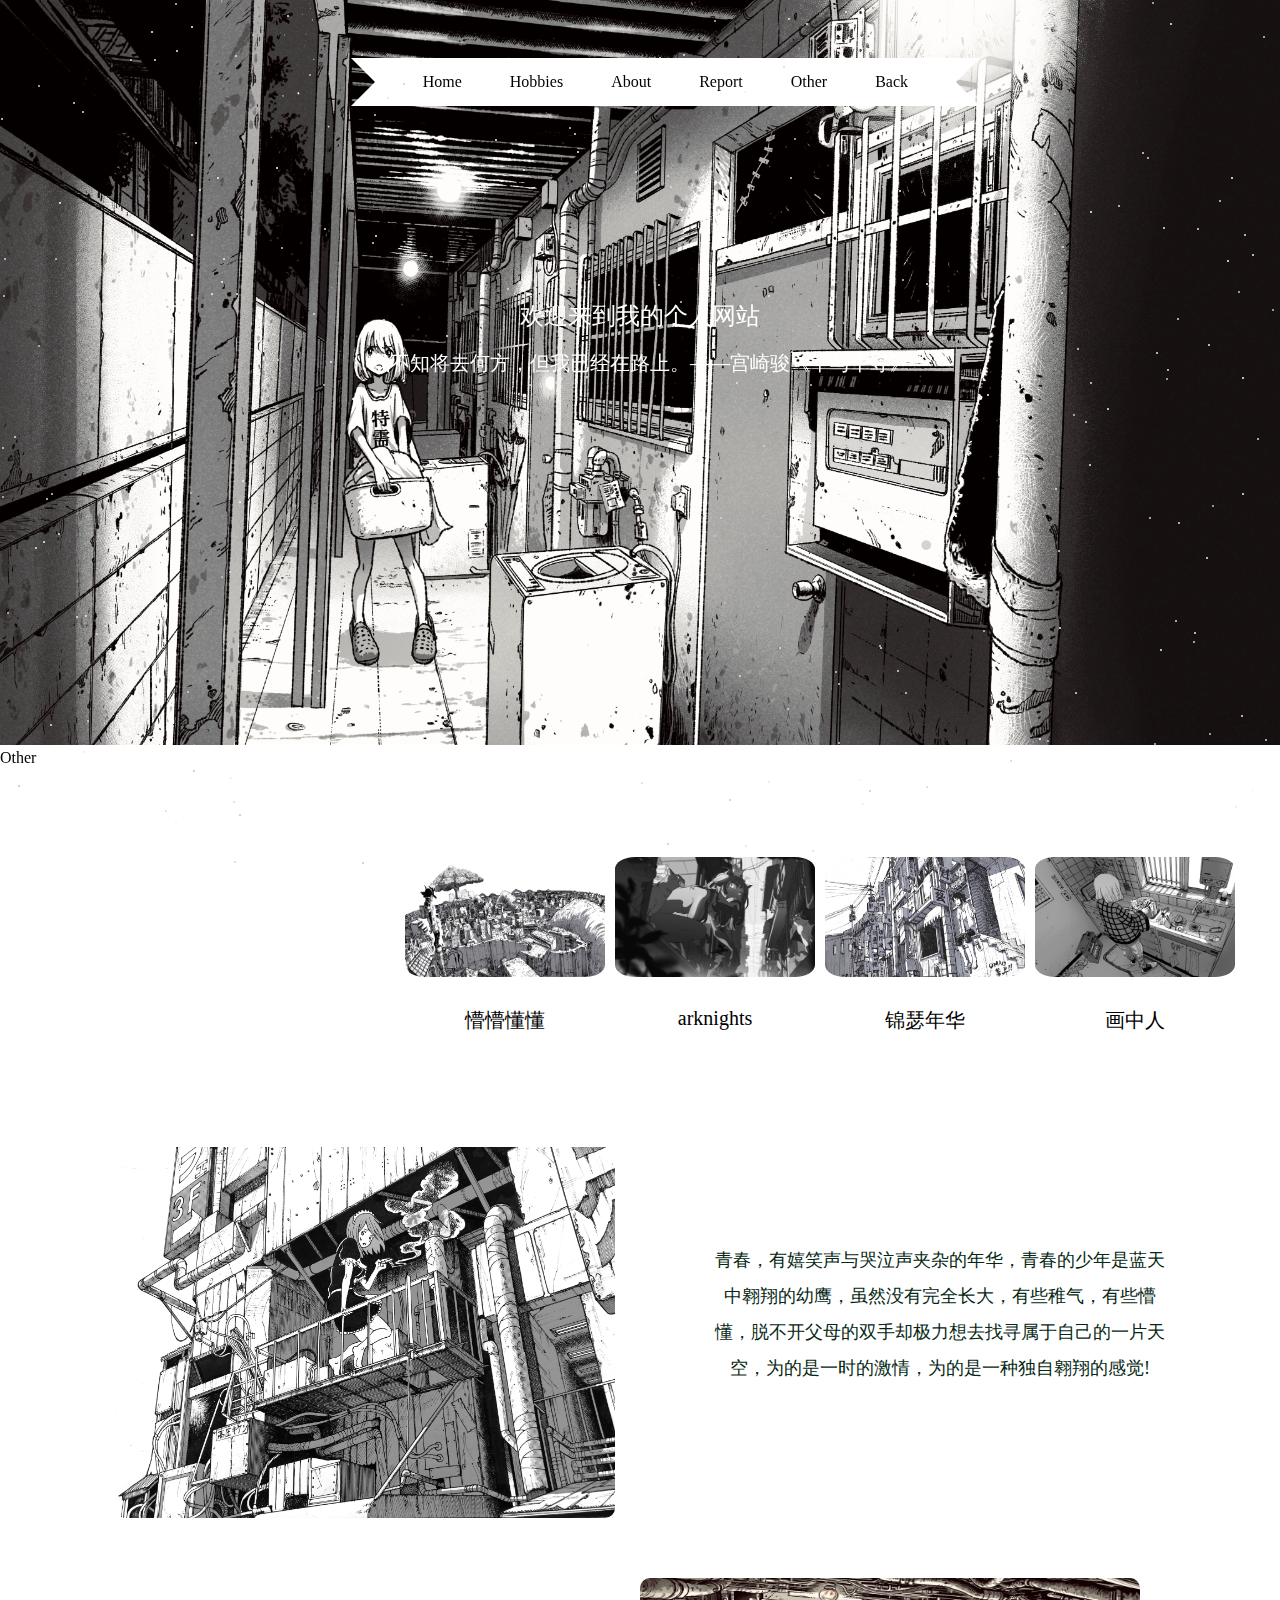
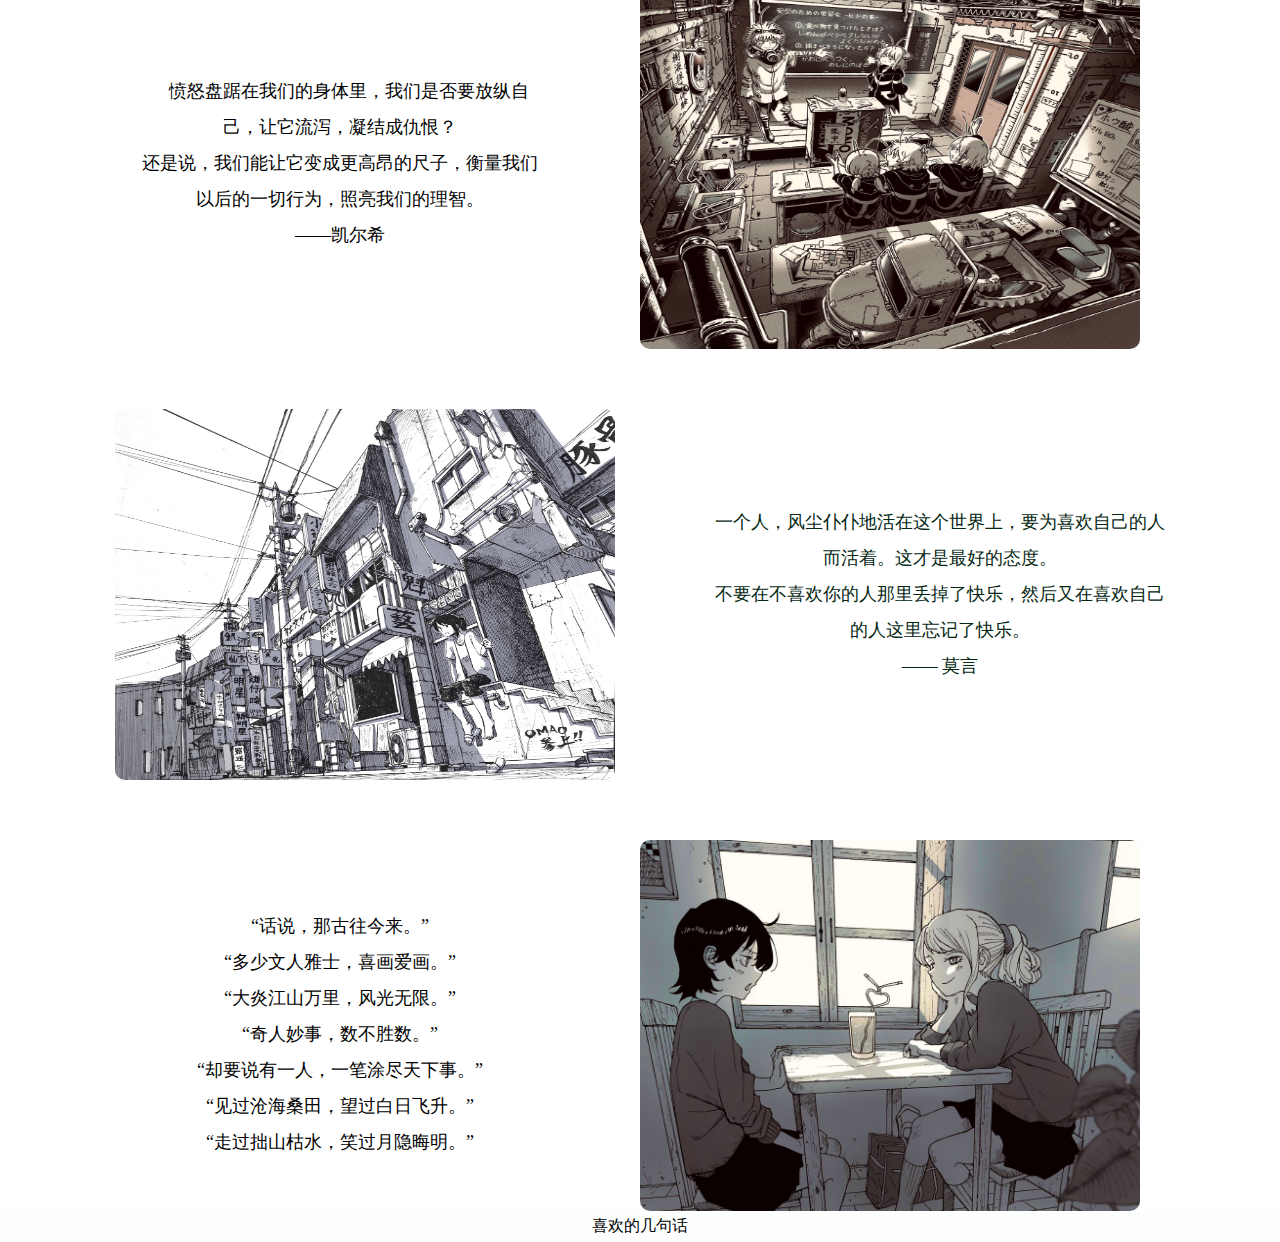
<file: index.html>
<!DOCTYPE html>
<html lang="en">

<head>
    <meta charset="utf-8" />
<meta content="width=device-width,initial-scale=1.0,maximum-scale=1.0,user-scalable=0" name="viewport">
<meta content="yes" name="apple-mobile-web-app-capable">
<meta content="yes" name="apple-touch-fullscreen">
<meta content="black" name="apple-mobile-web-app-status-bar-style">
<meta content="320" name="MobileOptimized">
    <title>主页</title>
    <link rel="stylesheet" href="css/index.css" />
    <meta charset="UTF-8" />
    <meta http-equiv="X-UA-Compatible" content="IE=edge" />
    <meta name="viewport" content="width=device-width, initial-scale=1.0" />
</head>
<style>
    #footer {
        text-align: center;
        background-color: rgb(253, 254, 254);
        padding: 5px;
    }

    #footer p {
        margin: 0;
    }

    #footer a {
        margin: 0 10px;
        color: black;
    }
</style>

<body>
    <div class="home">
        <div class="content">
            <div class="stars"></div>
            <img class="bgc" src="image/tongnian.jpg" width="100%" alt="auto" />
            <h3 class="title">欢迎来到我的个人网站</h3>
            <h3 class="titles">
                我不知将去何方，但我已经在路上。——宫崎骏《千与千寻》
            </h3>Other
            <div class="ribbon">
                <a href="./web/index.html"><span>Home</span></a>
                <a href="./web/hobbies.html"><span>Hobbies</span></a>
                <a href="./web/about.html"><span>About</span></a>
                <a href="./web/Report.html"><span>Report</span></a>
                <a href="./web/Other.html"><span>Other</span></a>
                <a href="https://pandeng111.github.io/526/"><span>Back</span></a>
            </div>
        </div>
        <div class="icons">
            <div class="icons_items">
                <img class="icons_items_imgs" src="image/68649031_p0.jpg" alt="" />
                <span>懵懵懂懂</span>
            </div>
            <div class="icons_items">
                <img class="icons_items_imgs" src="image/64981847_p0.jpg" alt="" />
                <span>arknights</span>
            </div>
            <div class="icons_items">
                <img class="icons_items_imgs" src="image/68648700.jpg" alt="" />
                <span>锦瑟年华</span>
            </div>
            <div class="icons_items">
                <img class="icons_items_imgs" src="image/5束はちょっと多すぎたかな_78209522.jpg" alt="" />
                <span>画中人</span>
            </div>
        </div>
        <div class="introduce">
            <div class="introduce_item">
                <img class="introduce_item_img" src="image/ピュアなオタクに新しい性癖を植え付けるメイド_75043605.jpg" alt="" />
                <span class="introduce_item_title">
                    青春，有嬉笑声与哭泣声夹杂的年华，青春的少年是蓝天中翱翔的幼鹰，虽然没有完全长大，有些稚气，有些懵懂，脱不开父母的双手却极力想去找寻属于自己的一片天空，为的是一时的激情，为的是一种独自翱翔的感觉!<br /><br />
                </span>
            </div>
            <div class="introduce_item">
                <span
                    class="introduce_item_titles">&emsp;愤怒盘踞在我们的身体里，我们是否要放纵自己，让它流泻，凝结成仇恨？
                    <br />还是说，我们能让它变成更高昂的尺子，衡量我们以后的一切行为，照亮我们的理智。<br />——凯尔希
                </span>
                <img class="introduce_item_img" src="image/子供ゴキブリの安全講習会_87076108.jpg" alt="" />
            </div>
            <div class="introduce_item">
                <img class="introduce_item_img" src="image/68648705_p0.jpg" alt="" />
                <span
                    class="introduce_item_title">一个人，风尘仆仆地活在这个世界上，要为喜欢自己的人而活着。这才是最好的态度。<br />不要在不喜欢你的人那里丢掉了快乐，然后又在喜欢自己的人这里忘记了快乐。<br /> —— 莫言​</span>
            </div>
            <div class="introduce_item">
                <span class="introduce_item_titless">
                    <br />“话说，那古往今来。”<br />
                    <br /> “多少文人雅士，喜画爱画。”<br />
                    <br />“大炎江山万里，风光无限。”<br />
                    <br />“奇人妙事，数不胜数。”<br />
                    <br />“却要说有一人，一笔涂尽天下事。”<br />
                    <br />“见过沧海桑田，望过白日飞升。”<br />
                    <br />“走过拙山枯水，笑过月隐晦明。”<br />

                </span>
                <img class="introduce_item_img" src="image/あの店員絶対テーブル間違えてるでしょ_79000819.jpg" alt="" />
            </div>
        </div>
        <div id="footer">喜欢的几句话</div>
    </div>
</body>

</html>
</file>
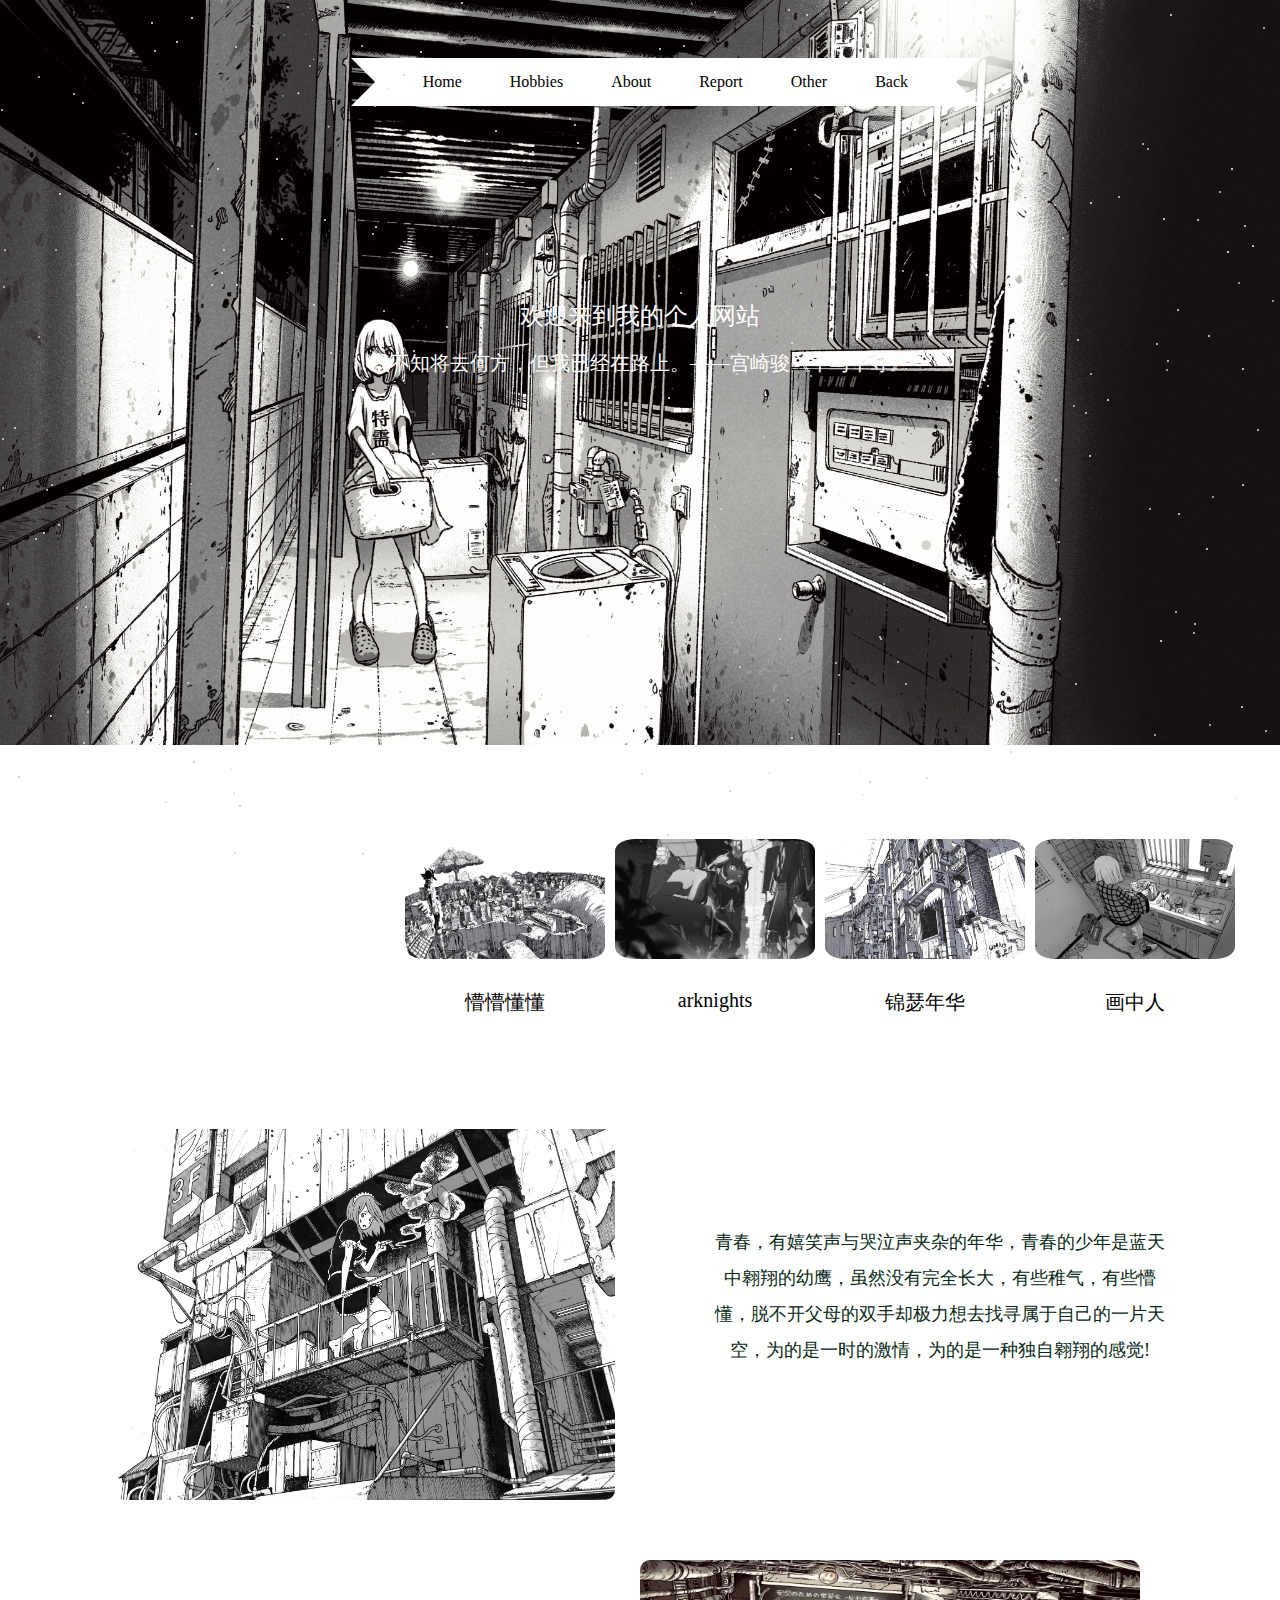
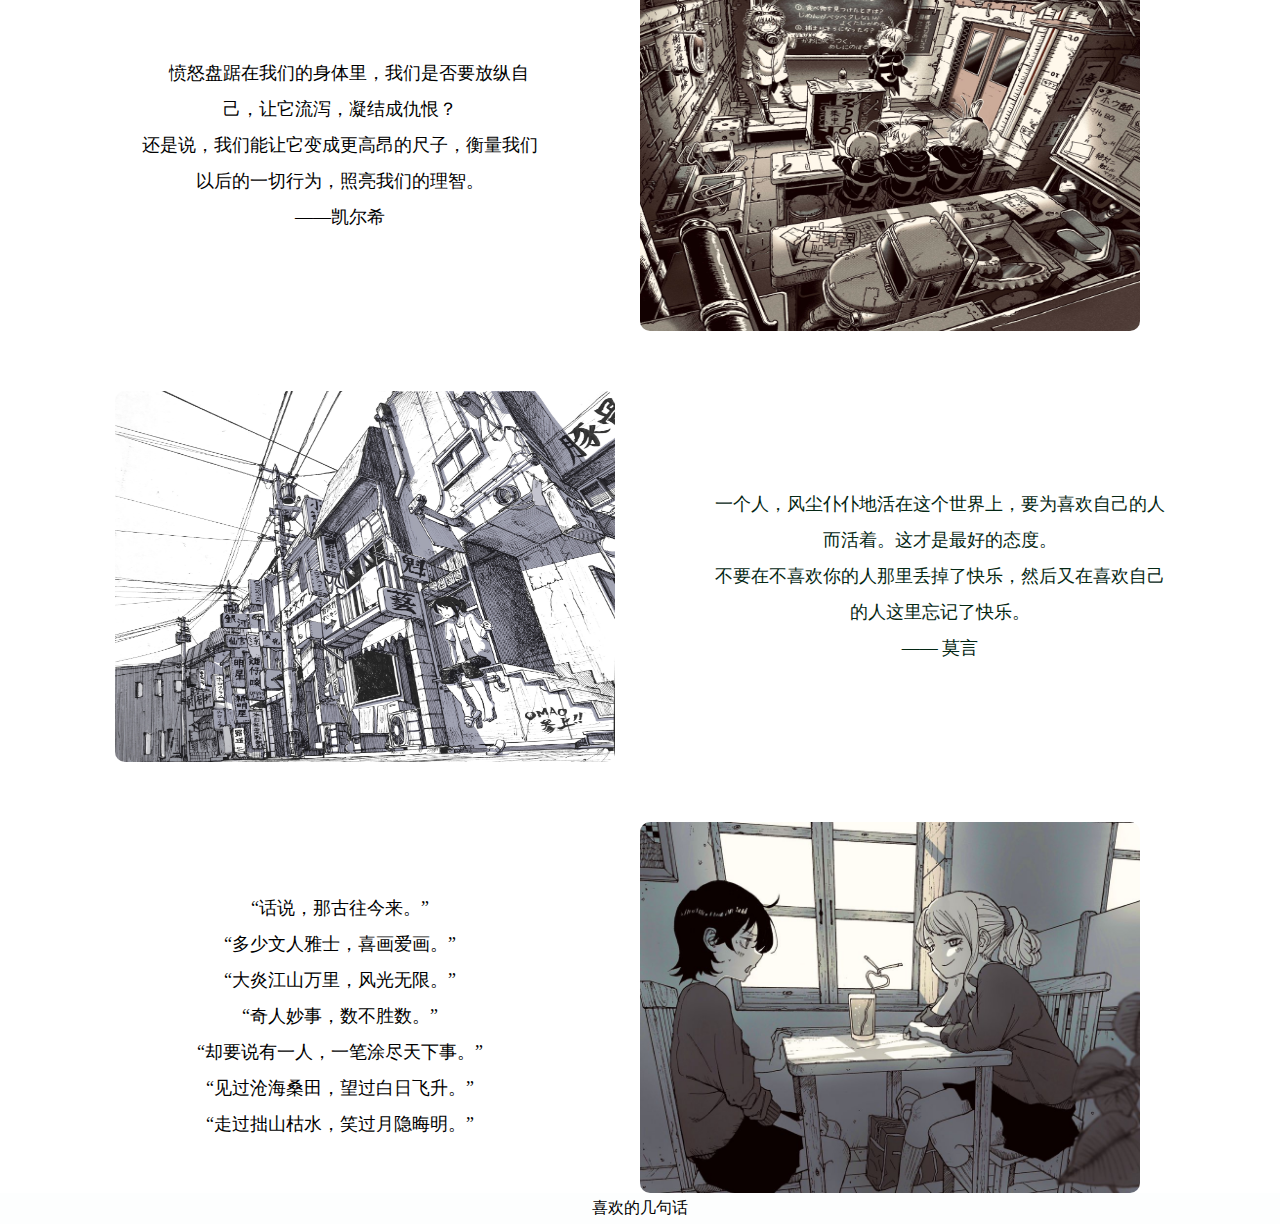
<file: web/index.html>
<!DOCTYPE html>
<html lang="en">

<head>
    <meta charset="utf-8" />
<meta content="width=device-width,initial-scale=1.0,maximum-scale=1.0,user-scalable=0" name="viewport">
<meta content="yes" name="apple-mobile-web-app-capable">
<meta content="yes" name="apple-touch-fullscreen">
<meta content="black" name="apple-mobile-web-app-status-bar-style">
<meta content="320" name="MobileOptimized">
    <title>主页</title>
    <link rel="stylesheet" href="../css/index.css" />
    <meta charset="UTF-8" />
    <meta http-equiv="X-UA-Compatible" content="IE=edge" />
    <meta name="viewport" content="width=device-width, initial-scale=1.0" />
</head>
<style>
    #footer {
        text-align: center;
        background-color: rgb(253, 254, 254);
        padding: 5px;
    }

    #footer p {
        margin: 0;
    }

    #footer a {
        margin: 0 10px;
        color: black;
    }
</style>

<body>
    <div class="home">
        <div class="content">
            <div class="stars"></div>
            <img class="bgc" src="../image/tongnian.jpg" width="100%" alt="auto" />
            <h3 class="title">欢迎来到我的个人网站</h3>
            <h3 class="titles">
                我不知将去何方，但我已经在路上。——宫崎骏《千与千寻》
            </h3>
            <div class="ribbon">
                <a href="./index.html"><span>Home</span></a>
                <a href="./hobbies.html"><span>Hobbies</span></a>
                <a href="./about.html"><span>About</span></a>
                <a href="./Report.html"><span>Report</span></a>
                <a href="./Other.html"><span>Other</span></a>
                <a href="https://pandeng111.github.io/526/"><span>Back</span></a>
            </div>
        </div>
        <div class="icons">
            <div class="icons_items">
                <img class="icons_items_imgs" src="../image/68649031_p0.jpg" alt="" />
                <span>懵懵懂懂</span>
            </div>
            <div class="icons_items">
                <img class="icons_items_imgs" src="../image/64981847_p0.jpg" alt="" />
                <span>arknights</span>
            </div>
            <div class="icons_items">
                <img class="icons_items_imgs" src="../image/68648700.jpg" alt="" />
                <span>锦瑟年华</span>
            </div>
            <div class="icons_items">
                <img class="icons_items_imgs" src="../image/5束はちょっと多すぎたかな_78209522.jpg" alt="" />
                <span>画中人</span>
            </div>
        </div>
        <div class="introduce">
            <div class="introduce_item">
                <img class="introduce_item_img" src="../image/ピュアなオタクに新しい性癖を植え付けるメイド_75043605.jpg" alt="" />
                <span class="introduce_item_title">
                    青春，有嬉笑声与哭泣声夹杂的年华，青春的少年是蓝天中翱翔的幼鹰，虽然没有完全长大，有些稚气，有些懵懂，脱不开父母的双手却极力想去找寻属于自己的一片天空，为的是一时的激情，为的是一种独自翱翔的感觉!<br /><br />
                </span>
            </div>
            <div class="introduce_item">
                <span
                    class="introduce_item_titles">&emsp;愤怒盘踞在我们的身体里，我们是否要放纵自己，让它流泻，凝结成仇恨？
                    <br />还是说，我们能让它变成更高昂的尺子，衡量我们以后的一切行为，照亮我们的理智。<br />——凯尔希
                </span>
                <img class="introduce_item_img" src="../image/子供ゴキブリの安全講習会_87076108.jpg" alt="" />
            </div>
            <div class="introduce_item">
                <img class="introduce_item_img" src="../image/68648705_p0.jpg" alt="" />
                <span
                    class="introduce_item_title">一个人，风尘仆仆地活在这个世界上，要为喜欢自己的人而活着。这才是最好的态度。<br />不要在不喜欢你的人那里丢掉了快乐，然后又在喜欢自己的人这里忘记了快乐。<br /> —— 莫言​</span>
            </div>
            <div class="introduce_item">
                <span class="introduce_item_titless">
                    <br />“话说，那古往今来。”<br />
                    <br /> “多少文人雅士，喜画爱画。”<br />
                    <br />“大炎江山万里，风光无限。”<br />
                    <br />“奇人妙事，数不胜数。”<br />
                    <br />“却要说有一人，一笔涂尽天下事。”<br />
                    <br />“见过沧海桑田，望过白日飞升。”<br />
                    <br />“走过拙山枯水，笑过月隐晦明。”<br />

                </span>
                <img class="introduce_item_img" src="../image/あの店員絶対テーブル間違えてるでしょ_79000819.jpg" alt="" />
            </div>
        </div>
        <div id="footer">喜欢的几句话</div>
    </div>
</body>

</html>
</file>
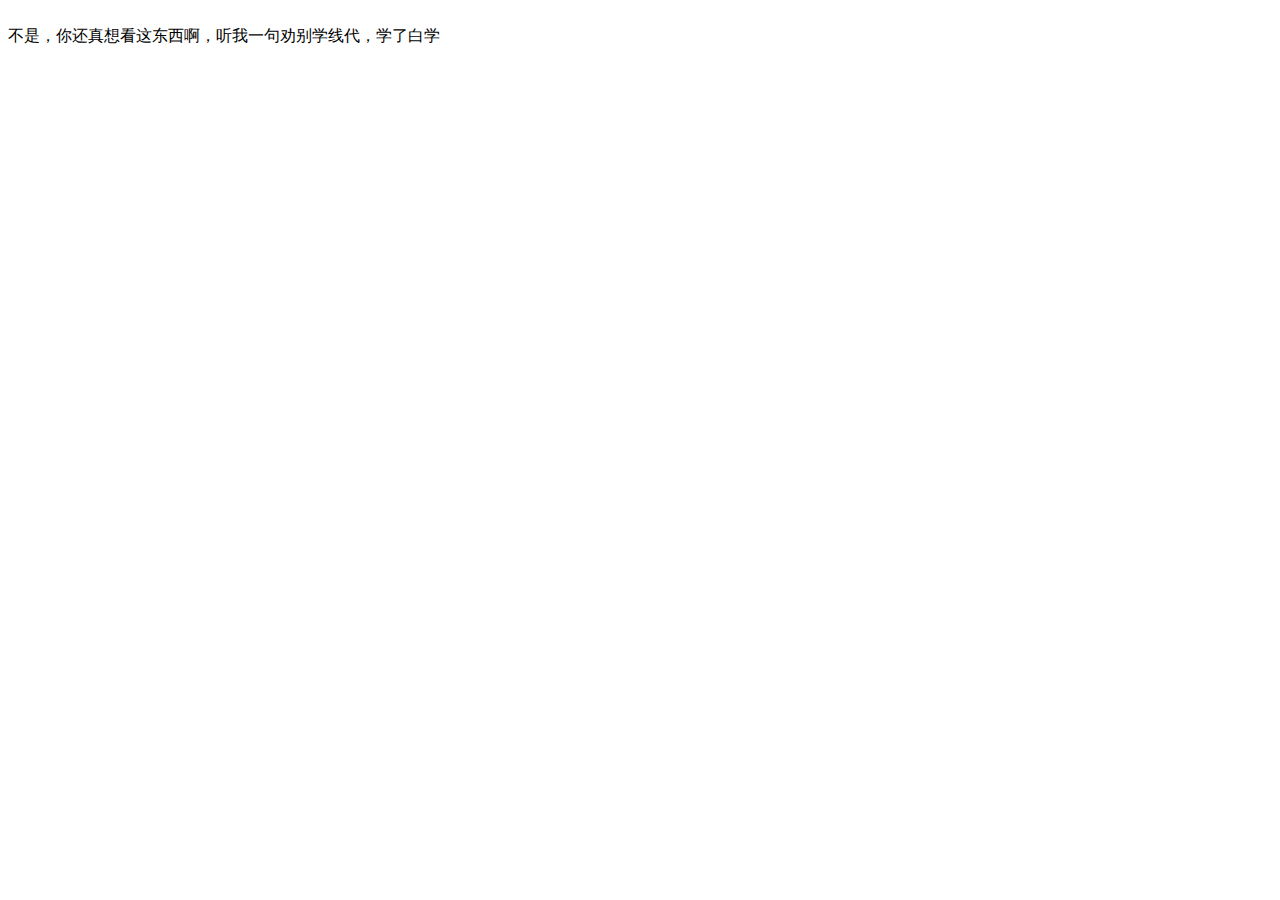
<file: web/book1.html>
<!DOCTYPE html>
<html lang="en">
<head>
    <meta charset="UTF-8">
    <meta name="viewport" content="width=device-width, initial-scale=1.0">
    <title>Document</title>
</head>
<body>
    <br>不是，你还真想看这东西啊，听我一句劝别学线代，学了白学
</body>
</html>
</file>
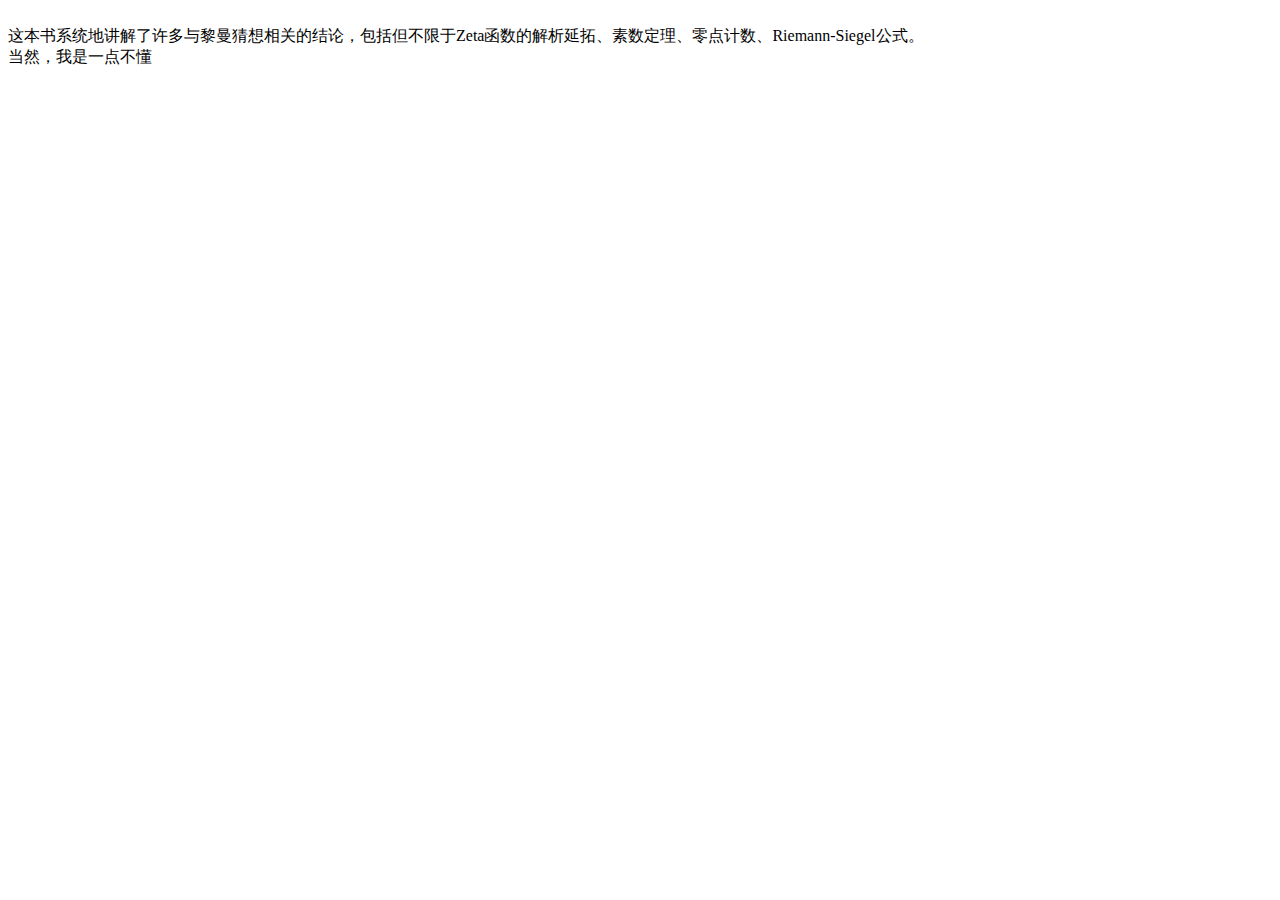
<file: web/book3.html>
<!DOCTYPE html>
<html lang="en">
<head>
    <meta charset="UTF-8">
    <meta name="viewport" content="width=device-width, initial-scale=1.0">
    <title>Document</title>
</head>
<body>
    <br>这本书系统地讲解了许多与黎曼猜想相关的结论，包括但不限于Zeta函数的解析延拓、素数定理、零点计数、Riemann-Siegel公式。
    <br>当然，我是一点不懂
</body>
</html>
</file>
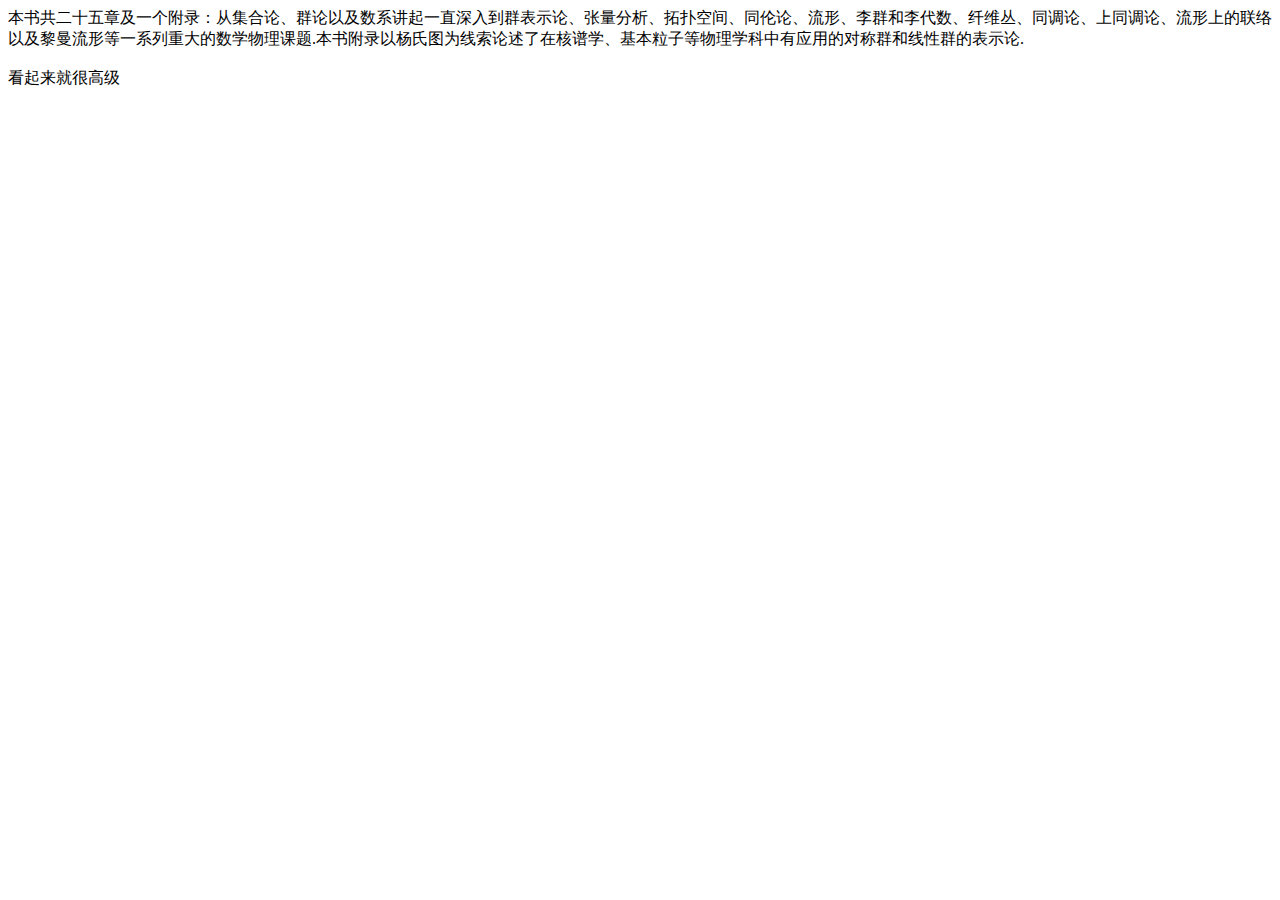
<file: web/book4.html>
<!DOCTYPE html>
<html lang="en">
<head>
    <meta charset="UTF-8">
    <meta name="viewport" content="width=device-width, initial-scale=1.0">
    <title>Document</title>
</head>
<body>
    本书共二十五章及一个附录：从集合论、群论以及数系讲起一直深入到群表示论、张量分析、拓扑空间、同伦论、流形、李群和李代数、纤维丛、同调论、上同调论、流形上的联络以及黎曼流形等一系列重大的数学物理课题.本书附录以杨氏图为线索论述了在核谱学、基本粒子等物理学科中有应用的对称群和线性群的表示论.
    <br><br>看起来就很高级
</body>
</html>
</file>
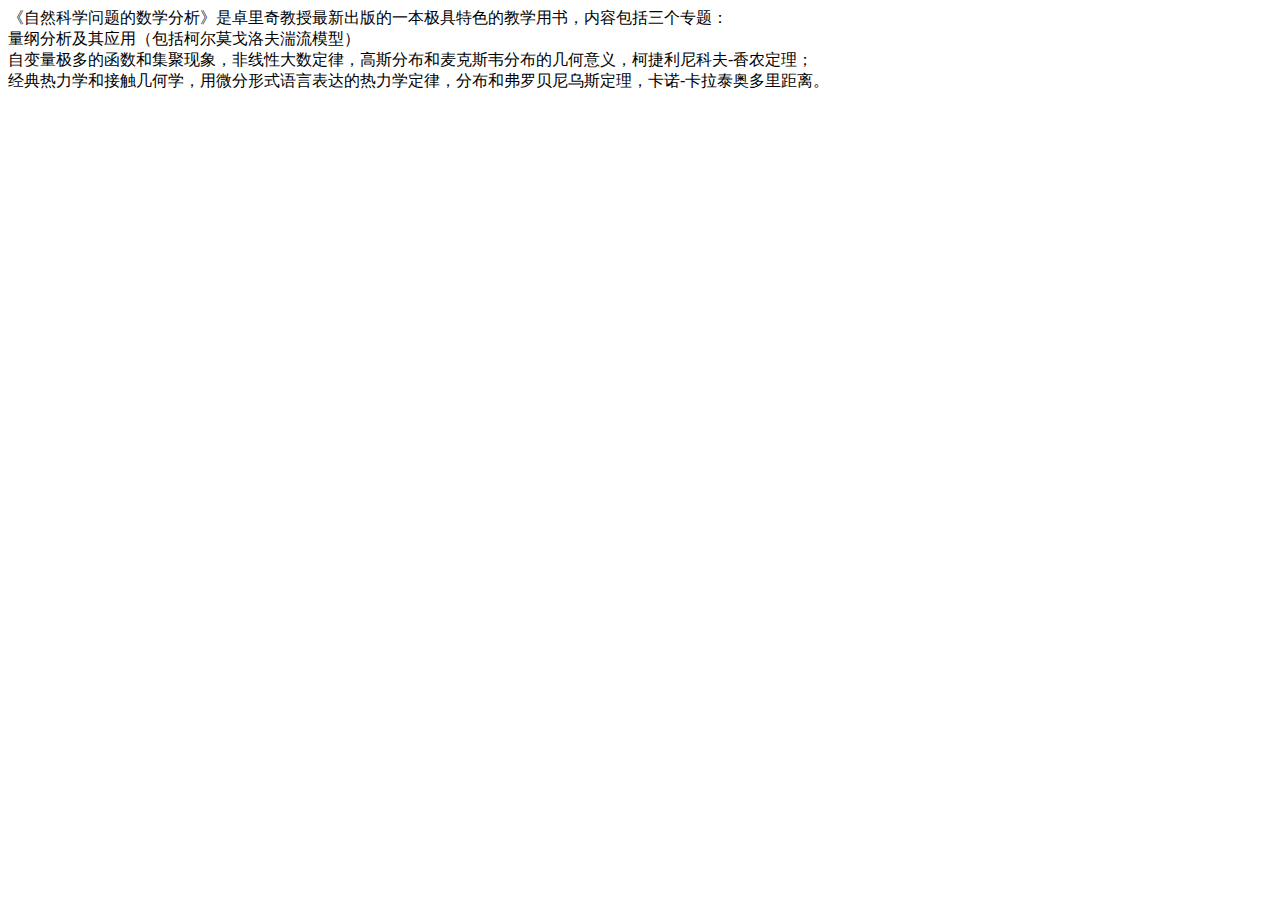
<file: web/book5.html>
<!DOCTYPE html>
<html lang="en">
<head>
    <meta charset="UTF-8">
    <meta name="viewport" content="width=device-width, initial-scale=1.0">
    <title>Document</title>
</head>
<body>
    《自然科学问题的数学分析》是卓里奇教授最新出版的一本极具特色的教学用书，内容包括三个专题：<br>

量纲分析及其应用（包括柯尔莫戈洛夫湍流模型）<br>

自变量极多的函数和集聚现象，非线性大数定律，高斯分布和麦克斯韦分布的几何意义，柯捷利尼科夫-香农定理；<br>

经典热力学和接触几何学，用微分形式语言表达的热力学定律，分布和弗罗贝尼乌斯定理，卡诺-卡拉泰奥多里距离。<br>

</body>
</html>
</file>
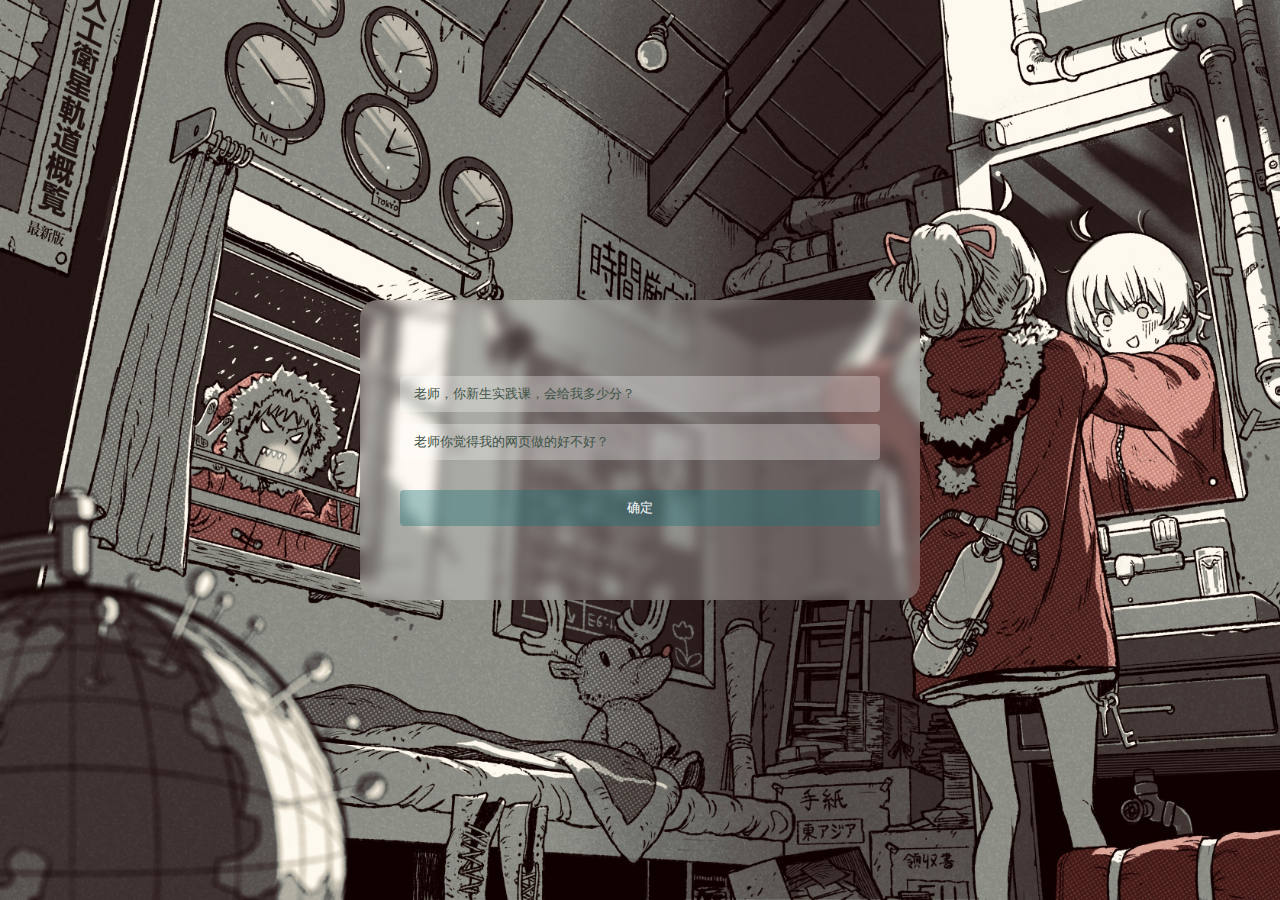
<file: web/Other.html>
<!DOCTYPE html>
<html lang="en">
  <head>
    <meta charset="UTF-8" />
    <meta
      name="viewport"
      content="width=device-width, initial-scale=1.0"
    />
    <style>
      h2 {
        width: 11em;
        animation: typingWords 5s steps(11) forwards, cursor 5s steps(1) 4s forwards;
        white-space: nowrap;
        overflow: hidden;
        height: 0px;
        border-right: .1em solid #000;
      }

      @keyframes typingWords {
        0% {
          width: 0;
        }
      }

      @keyframes cursor {
        50% {
          border-color: transparent;
        }
      }
    </style>
    <meta
      http-equiv="X-UA-Compatible"
      content="ie=edge"
    />
    <link rel="stylesheet" href="../css/other.css" />
    <title>question</title>
    <script>
      function validateInput() {
        var input = document.getElementById('userInput').value;
        var input1 = document.getElementById('OK').value;
        if (input === '100') {
          alert('谢谢老师，谢谢老师，谢谢老师');
          return true;
        } else if(input < '80'){
          alert('老师，菜菜，捞捞');
          return false;
        } else if(input < '90'){
          alert('能再高一点点吗');
          return false;
        } else if(input < '100'){
          alert('谢谢老师，够多了够多了');
          return true;
        }else if(input > '100'){
          alert('谢谢老师，too much!');
          return true;
        }else {
            alert('输入点正常的东西啊喂');
            return false;
        }
      }
    </script>
  </head>
  <body>
    <div class="container">
      <form action="game.html" class="login-form" onsubmit="return validateInput()">
        <h2>这是一个小小的问题</h2>
        <input
          type="text"
          id="userInput"
          name="username"
          placeholder="老师，你新生实践课，会给我多少分？"
        />
        <input
        type="text"
        id="OK"
        name="username"
        placeholder="老师你觉得我的网页做的好不好？"
      />
        <button type="submit">确定</button>
      </form>
    </div>
  </body>
</html>
</file>
<file: css/index.css>
* {
    margin: 0;
    padding: 0
}

.home {
    height: 100%;
    overflow: hidden;
}

.content {
    perspective: 340px;
    width: 100%;
    position: relative;
}

h1 {
    color: white;
    text-align: center;
}

span {
    display: block;
    text-align: center;
}

.stars {
    position: absolute;
    top: 50%;
    left: 50%;
    width: 2px;
    height: 2px;
    z-index: 999;
    border-radius: 50%;
    box-shadow: -447px 387px #c4c4c4, -401px 118px #fafafa, -109px 217px #d9d9d9, -680px -436px #e3e3e3, 514px 360px #cccccc, -708px 298px #e8e8e8, -696px -270px #ededed, 116px -128px #f7f7f7, 179px 35px white, -404px -90px whitesmoke, -331px -309px #c4c4c4, -363px -24px #d1d1d1, 277px 416px #fafafa, -145px -244px whitesmoke, 123px 62px #d4d4d4, -407px 418px #d9d9d9, 535px 237px #d9d9d9, -466px -78px #f7f7f7, 257px 287px #dedede, 327px -398px #e0e0e0, -602px -38px #c2c2c2, 128px 398px #e6e6e6, 274px -446px #d1d1d1, -602px -298px #c7c7c7, 526px -5px #c4c4c4, -90px -158px #fcfcfc, 5px 294px whitesmoke, -633px 229px #c4c4c4, -475px 427px #dedede, 586px -453px #f2f2f2, 180px -432px #c7c7c7, -637px -88px #cfcfcf, -453px 308px #d6d6d6, -111px 1px #d9d9d9, 573px -450px #ededed, 198px 300px #d6d6d6, -355px 166px #dedede, -715px 13px #e3e3e3, 262px -104px #d1d1d1, 147px 325px #dbdbdb, 1px 399px #dbdbdb, 286px -100px white, 43px -329px #e8e8e8, 617px 55px #d9d9d9, -168px -392px #cccccc, 84px 219px #c9c9c9, 507px -226px #d9d9d9, -327px -70px #e6e6e6, 386px -212px #c4c4c4, -717px 4px #cfcfcf, 502px -231px #e3e3e3, 302px 56px #ededed, 649px 341px #c7c7c7, 569px 350px #c9c9c9, 516px -31px #e6e6e6, 689px 447px #c2c2c2, 591px -206px #fafafa, 422px -137px #e6e6e6, -510px -324px #cccccc, -649px 287px #c2c2c2, -194px -48px #f7f7f7, -279px -329px #d1d1d1, -406px 478px #dbdbdb, -735px -87px #c9c9c9, 30px -197px #dedede, -564px 233px #e6e6e6, -486px -324px #ededed, -54px -7px #ededed, -441px -194px #e3e3e3, -133px -95px #e0e0e0, -722px -73px #d6d6d6, 595px 423px #ededed, 568px -39px #ededed, 370px 377px #d1d1d1, -419px -102px #fcfcfc, -450px 109px #c4c4c4, -57px -119px #d1d1d1, -582px 150px #e6e6e6, 206px -263px #cfcfcf, 582px -461px #c9c9c9, -268px -141px #d9d9d9, -148px 291px #c7c7c7, 254px -179px #c9c9c9, 725px 424px #f0f0f0, 391px -150px #ebebeb, 89px -299px #d4d4d4, 170px 1px #c9c9c9, 243px 209px #c7c7c7, 27px 460px #c9c9c9, -465px -380px #d4d4d4, 530px -360px whitesmoke, -626px 53px #e0e0e0, 706px 218px #d9d9d9, 40px -82px #cccccc, -5px -212px #e6e6e6, -742px 33px #ebebeb, -714px 478px #e0e0e0, -585px -125px #cccccc, -216px 348px #cfcfcf, 601px 332px #ededed, 344px -88px #c4c4c4, 659px -22px #d1d1d1, -411px 188px #d6d6d6, -423px -206px #fcfcfc, -359px -136px #cfcfcf, 612px 406px whitesmoke, 725px 96px whitesmoke, 363px -446px white, -204px 325px #c9c9c9, 740px 176px #fafafa, -489px -352px white, -638px 64px #dbdbdb, 537px -65px #dbdbdb, 151px -32px #ebebeb, 681px 212px #fcfcfc, 604px -149px #e6e6e6, -542px -398px #c4c4c4, -707px 66px whitesmoke, -381px 258px #cfcfcf, -30px 332px #d6d6d6, 512px -381px #c9c9c9, 195px 288px #cccccc, -278px 479px #c7c7c7, 27px -208px #d6d6d6, -288px 15px white, -680px 248px #dedede, 433px 31px #c9c9c9, 150px -206px #d4d4d4, -79px 247px white, -594px 115px #e0e0e0, 99px 292px #e0e0e0, 673px -269px #dedede, -257px -64px #d1d1d1, 449px 81px #f2f2f2, 18px -99px #d1d1d1, -694px 415px #f7f7f7, 240px 264px #e0e0e0, 450px -172px white, 383px 7px #e8e8e8, 338px -73px #c9c9c9, 291px -19px #ebebeb, 659px 137px #d1d1d1, 602px -6px #fcfcfc, 554px 249px #ebebeb, 625px 356px #d9d9d9, 579px -183px #d6d6d6, -20px 250px white, -401px 431px #c4c4c4, -645px -232px #cccccc, -265px -148px white, 553px 258px #d1d1d1, 166px -360px #ebebeb, 719px 51px #ededed, 612px -129px #ebebeb, -465px -104px #f2f2f2, -154px -121px #d9d9d9, -1px 330px #f2f2f2, -666px 248px #f7f7f7, -720px 264px #ededed, 148px -365px #e6e6e6, -388px -349px #c4c4c4, 128px -88px #e3e3e3, -683px -274px #fafafa, -341px 41px #c9c9c9, -59px -471px #f0f0f0, -3px -427px #c2c2c2, 418px 167px #d6d6d6, 343px 247px #c7c7c7, 623px -347px #d1d1d1, 716px -217px white, 243px -409px whitesmoke, -75px -126px #d6d6d6, -730px -91px #c9c9c9, -210px -397px #cfcfcf, -349px 180px #c9c9c9, -567px -281px #e0e0e0, -460px 381px #fcfcfc, -310px -22px #ededed, 450px -1px #dbdbdb, -405px -328px #e3e3e3, 5px 332px #d6d6d6, -294px 302px #fcfcfc, -398px 97px whitesmoke, -696px 325px #cfcfcf, -589px 110px #d6d6d6, 353px -411px #dbdbdb, -697px -318px #ebebeb, -114px -72px #f0f0f0, 259px -193px #fcfcfc, 60px 26px #e6e6e6, -63px -232px white, 205px -372px #f7f7f7, -464px -333px #f2f2f2, -374px 123px white, -377px -386px #c7c7c7, -80px 337px #cccccc, 478px -178px #dbdbdb, 222px 420px #ebebeb, -707px 99px #c4c4c4, 716px -132px #fafafa, -253px -286px #e3e3e3, 646px 178px #f0f0f0, 201px 24px #d1d1d1, 178px -58px #c7c7c7, -557px 368px #ededed, 0px 219px #d9d9d9, -266px -269px #cccccc, 242px -197px #c9c9c9, -419px 193px #c2c2c2, -47px 91px #c7c7c7, -109px 75px #c2c2c2, -146px -453px #d6d6d6, 671px -350px #f2f2f2, 421px -91px #d9d9d9, 738px 19px #ededed, -316px -155px #dedede, 419px 244px #fcfcfc, -278px -418px #d6d6d6, -581px -181px #fcfcfc, 139px 264px #d9d9d9, 691px -11px #ebebeb, -622px 402px #c2c2c2, 219px 396px #f0f0f0, -149px -423px white, -716px -78px #d9d9d9, -590px 341px #e6e6e6, -208px 79px #d6d6d6, -227px -24px #f7f7f7, 239px 262px #d1d1d1, 740px 443px #f7f7f7, 509px 134px #d6d6d6, -555px 232px #e8e8e8, -67px -427px #cfcfcf, -368px 250px #f7f7f7, 715px -415px #fafafa, 411px -301px #f0f0f0, -322px 287px #d9d9d9, -429px -90px #f2f2f2, -327px -387px #f0f0f0, -491px 183px #c2c2c2, -133px 250px #d4d4d4, 538px 139px #e3e3e3, -417px -125px #f0f0f0, 653px -351px #e6e6e6, -549px 38px #d4d4d4, 602px 110px whitesmoke, 415px 105px #e0e0e0, -733px -371px #cfcfcf, 286px 403px #d4d4d4, 11px 320px #c4c4c4, -597px 158px whitesmoke, 716px -350px whitesmoke, 321px 67px #fafafa, -237px -300px #cfcfcf, 74px 152px #c9c9c9, 587px -123px #fcfcfc, 699px -332px whitesmoke, 399px 355px #f7f7f7, -323px 314px #dbdbdb, 89px 416px #c7c7c7, 445px 38px #e3e3e3, 572px 122px #c4c4c4, -258px 372px white, 49px 306px #d9d9d9, 437px -35px #dedede, 566px 174px #f2f2f2, 732px -299px whitesmoke, -410px 394px #ededed, 131px -415px white, 19px -326px #e8e8e8, -700px -188px #d1d1d1, 96px -1px #e0e0e0, -328px -396px #f0f0f0, -117px -214px #fcfcfc, -53px 261px #ebebeb, 80px 134px #d6d6d6, -364px -216px white, -636px -125px #dbdbdb, -639px -265px #e3e3e3, 208px 98px #c7c7c7, 172px 467px #e0e0e0, 435px 309px #e3e3e3, 194px -259px #f0f0f0, 209px -186px #c9c9c9, -312px 418px #fafafa, 229px 407px #c9c9c9, -449px -357px #fafafa, 674px 121px #e8e8e8, 608px -429px #ebebeb, -431px -428px #cfcfcf, 105px 462px #e3e3e3, -179px -372px #e3e3e3, 143px -317px #d6d6d6, -449px -149px #fafafa, -544px 250px #dedede, -220px -323px whitesmoke, 658px 8px whitesmoke, -656px -244px #e8e8e8, 347px 11px whitesmoke, 694px -230px #f7f7f7, -317px 1px #c4c4c4, 28px 23px #fcfcfc, -382px 321px #dbdbdb, 632px -74px #c4c4c4, 154px -245px #c2c2c2, -553px 337px #d6d6d6, -48px -243px #d1d1d1, 92px -391px #cccccc, -71px -256px #cfcfcf, -372px 57px #d9d9d9, 369px -140px #fcfcfc, 675px 81px #c2c2c2, -663px 254px #cccccc, 703px -203px #ededed, 74px -363px #c2c2c2, 643px -458px #d1d1d1, 198px 359px #cccccc, 265px 309px #d4d4d4, -353px -368px #e8e8e8, -465px 439px whitesmoke, 693px 360px #c9c9c9, 634px -397px #d1d1d1, 467px 25px whitesmoke, -558px -272px #e6e6e6, 671px 69px #dbdbdb, 407px 357px #cfcfcf, 379px 80px white, 10px -203px #c9c9c9, 104px -292px #f0f0f0, -667px -29px #d1d1d1, 557px -155px #e6e6e6, -505px 115px #cfcfcf, -605px 164px #f2f2f2, -108px -223px #e0e0e0, 523px -156px #ebebeb, 691px 230px white, -507px -13px #d1d1d1, -349px 332px #dedede, 520px 266px whitesmoke, -66px -250px #e6e6e6, -496px -449px #ebebeb, 414px -170px #dedede, -649px 230px #ebebeb, 598px -92px #c7c7c7, -638px 113px #c2c2c2, 151px 363px #f7f7f7, -445px -241px #f0f0f0, 527px -14px #dedede, 203px -61px #cfcfcf, -716px -284px #ebebeb, -525px 134px #c2c2c2;
    animation: fly 15s linear infinite;
    transform-style: preserve-3d;
}

.stars:before,
.stars:after {
    content: "";
    position: absolute;
    width: inherit;
    height: inherit;
    box-shadow: inherit;
}

.stars:before {
    transform: translateZ(-300px);
    opacity: .6;
}

.stars:after {
    transform: translateZ(-600px);
    opacity: .4;
}

@keyframes fly {
    from {
        transform: translateZ(0px);
        opacity: .6;
    }

    to {
        transform: translateZ(200px);
        opacity: .8;
    }
}

.title {
    position: absolute;
    display: flex;
    justify-content: center;
    left: 0;
    right: 0;
    top: 300px;
    margin: auto;
    bottom: 0;
    color: #fff;
    font-size: 24px;
    font-weight: 500;
}
.title1 {
    position: absolute;
    display: flex;
    justify-content: center;
    left: 0;
    right: 0;
    top: 300px;
    margin: auto;
    bottom: 0;
    color: #fff;
    font-size: 24px;
    font-weight: 500;
    height: 830px;
}
.titles {
    position: absolute;
    display: flex;
    justify-content: center;
    left: 0;
    right: 0;
    top: 350px;
    margin: auto;
    bottom: 0;
    color: #fff;
    font-size: 20px;
    font-weight: 500;
}

.icon {
    width: 15px;
    height: 15px;
    padding: 5px;
    border: 2px solid #fff;
    border-radius: 100%;
    position: absolute;
    bottom: 50px;
    animation: downs 2s linear infinite;
}

@keyframes downs {
    from {
        transform: translatey(0px);
        opacity: .6;
    }

    to {
        transform: translatey(30px);
        opacity: .8;
    }
}

.ribbon {
    display: flex;
    justify-content: center;
    position: absolute;
    right: 300px;
    top: 50px;
    margin: auto;
}

.ribbon:after,
.ribbon:before {
    margin-top: 0.5em;
    content: "";
    display: flex;
    ;
    border: 1.5em solid #fff;
}

.ribbon:after {
    border-right-color: transparent;
}

.ribbon:before {
    border-left-color: transparent;
}

.ribbon a:link,
.ribbon a:visited {
    color: #000;
    text-decoration: none;
    height: 3.5em;
    overflow: hidden;
}

.ribbon span {
    background: #fff;
    display: inline-block;
    line-height: 3em;
    padding: 0 1.5em;
    margin-top: 0.5em;
    position: relative;
    -webkit-transition: background-color 0.2s, margin-top 0.2s;

    -moz-transition: background-color 0.2s, margin-top 0.2s;

    -ms-transition: background-color 0.2s, margin-top 0.2s;

    -o-transition: background-color 0.2s, margin-top 0.2s;

    transition: background-color 0.2s, margin-top 0.2s;
}

.ribbon a:hover span {
    background: #FFD204;
    margin-top: 0;
}

.ribbon span:before {
    content: "";
    position: absolute;
    top: 3em;
    left: 0;
    border-right: 0.5em solid #9B8651;
    border-bottom: 0.5em solid #fff;
}

.ribbon span:after {
    content: "";
    position: absolute;
    top: 3em;
    right: 0;
    border-left: 0.5em solid #9B8651;
    border-bottom: 0.5em solid #fff;
}

.introduce {
    display: flex;
    flex-direction: column;
}

.introduce_item {
    display: flex;
    justify-content: center;
    margin-top: 60px;
}

.introduce_item_img {
    width: 500px;
    height: 371px;
    border-radius: 10px;

}

.introduce_item_title {
    color: rgb(5, 39, 20);
    width: 450px;
    font-size: 18px;
    line-height: 36px;
    align-self: center;
    padding-left: 100px;
}

.introduce_item_titles {
    width: 400px;
    font-size: 18px;
    line-height: 36px;
    align-self: center;
    padding-right: 100px;
}
.introduce_item_titless {
    width: 400px;
    font-size: 18px;
    line-height: 18px;
    align-self: center;
    padding-right: 100px;
}
audio {
    position: fixed;
    bottom: 50px;
    right: 0;
}

.music_img {
    position: fixed;
    bottom: 50px;
    right: 50px;
    width: 40px;
    height: 30px;
    animation: muscis 5s linear infinite;
}
@keyframes muscis {
    from {
        transform: rotate (0deg);
        opacity: .6;
    }

    to {
        transform: rotate(360deg);
        opacity: .8;
    }
}

.icons {
    display: flex;
    justify-content: space-between;
    padding: 10px 400px;
    box-sizing: border-box;
    overflow: hidden;
}

.icons_items {
    display: flex;
    flex-direction: column;
    font-size: 20px;
    margin-top: 80px;
    margin-left: 5px;
    margin-right: 5px;
    width: 200px;
    height: 220px;

}

.icons_items_imgs {
    border-radius: 10%;
    width: 200px;
    height: 120px;
    margin-bottom: 30px;
}
</file>
<file: css/other.css>
html,
body {
  margin: 0;
  font-family: "PingFang SC", "Microsoft Yahei", sans-serif;
}

.container {
  width: 100vw;
  height: 100vh;
  display: flex;
  align-items: center;
  justify-content: center;
  background: url(../image/怖い先輩に叩き起こされる新米サンタ_86534980.jpg) fixed no-repeat;
  background-size: cover;
}

.login-form {
  width: 480px;
  height: 220px;
  display: flex;
  flex-direction: column;
  padding: 40px;
  text-align: center;
  position: relative;
  z-index: 100;
  background: inherit;
  border-radius: 18px;
  overflow: hidden; /* 隐藏多余的模糊效果*/
}
.login-form::before {
  content: "";
  width: calc(100% + 20px);
  height: calc(100% + 20px);
  position: absolute;
  top: -10px;
  left: -10px;
  overflow: hidden;
  background: inherit;
  box-shadow: inset 0 0 0 200px rgba(255, 255, 255, 0.25);
  filter: blur(6px);
  z-index: -1;
}

.login-form h2 {
  font-size: 18px;
  font-weight: 400;
  color: #3d5245;
}

.login-form input,
.login-form button {
  margin: 6px 0;
  height: 36px;
  border: none;
  background-color: rgba(255, 255, 255, 0.3);
  border-radius: 4px;
  padding: 0 14px;
  color: #3d5245;
}

.login-form input::placeholder {
  color: #3d5245;
}


.login-form button:focus,
.login-form input:focus {
  outline: 0;
}

.login-form button {
  margin-top: 24px;
  background-color: rgba(29, 115, 121, 0.4);
  color: white;
  position: relative;
  overflow: hidden;
  cursor: pointer;
  transition: 0.4s;
}

.login-form button:hover {
  background-color: rgba(9, 113, 147, 0.67);
}
</file>
